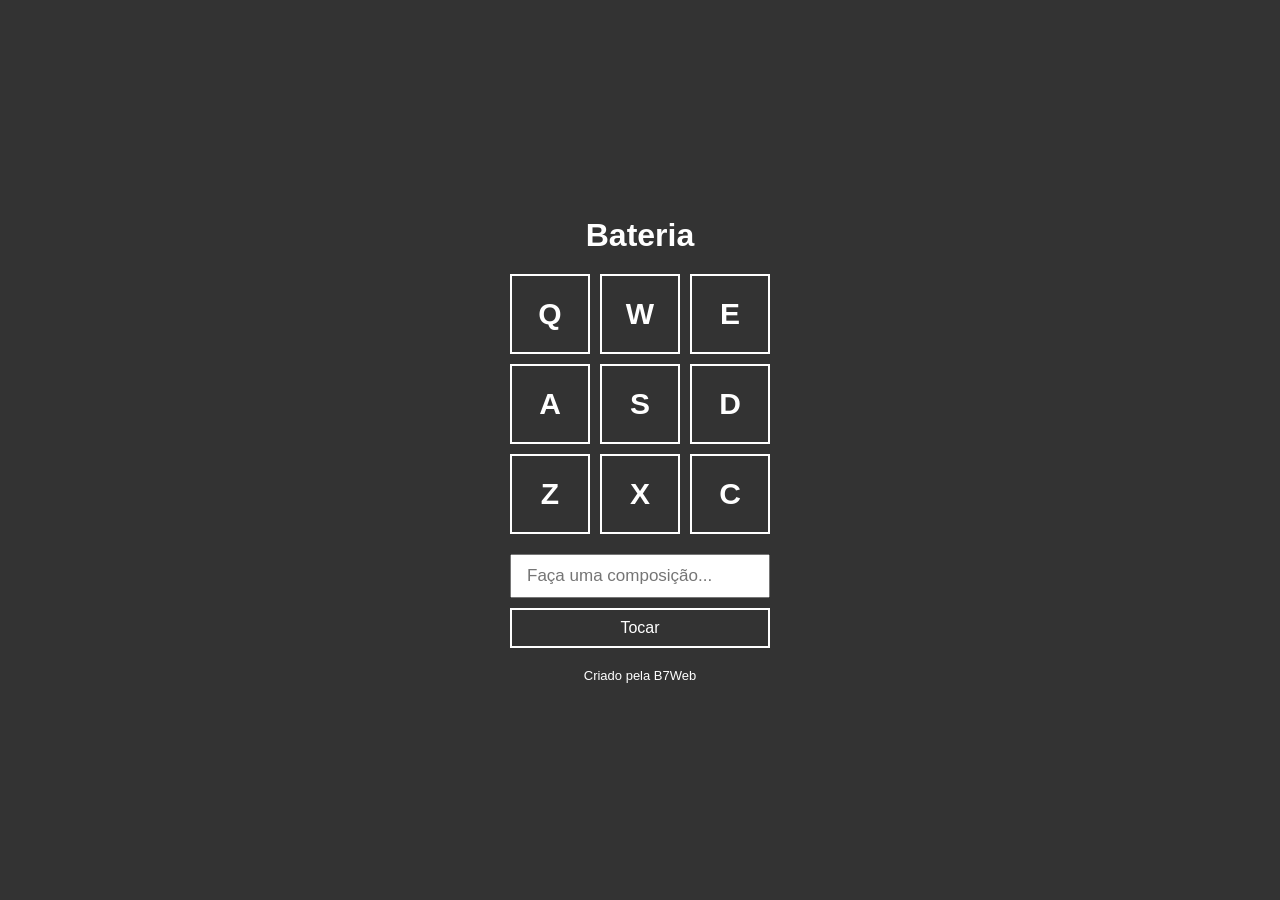
<file: dia-01-BateriaEletronica/index.html>
<!DOCTYPE html>
<html lang="pt">
<head>
    <meta charset="UTF-8">
    <meta http-equiv="X-UA-Compatible" content="IE=edge">
    <meta name="viewport" content="width=device-width, initial-scale=1.0">
    <title>Bateria</title>
    <link rel="stylesheet" href="style.css" />
</head>
<body>
    <h1>Bateria</h1>

    <div class="keys">
        <div data-key="keyq" class="key">Q</div>
        <div data-key="keyw" class="key">W</div>
        <div data-key="keye" class="key">E</div>

        <div data-key="keya" class="key">A</div>
        <div data-key="keys" class="key">S</div>
        <div data-key="keyd" class="key">D</div>

        <div data-key="keyz" class="key">Z</div>
        <div data-key="keyx" class="key">X</div>
        <div data-key="keyc" class="key">C</div>
    </div>
    <div class="composer">
        <input type="text" id="input" placeholder="Faça uma composição..." />
        <button>Tocar</button>
    </div>

    <footer>Criado pela B7Web</footer>

    <audio id="s_keyq" src="sounds/keyq.wav"></audio>
    <audio id="s_keyw" src="sounds/keyw.wav"></audio>
    <audio id="s_keye" src="sounds/keye.wav"></audio>
    <audio id="s_keya" src="sounds/keya.wav"></audio>
    <audio id="s_keys" src="sounds/keys.wav"></audio>
    <audio id="s_keyd" src="sounds/keyd.wav"></audio>
    <audio id="s_keyz" src="sounds/keyz.wav"></audio>
    <audio id="s_keyx" src="sounds/keyx.wav"></audio>
    <audio id="s_keyc" src="sounds/keyc.wav"></audio>
    
    <script src="script.js"></script>
</body>
</html>
</file>
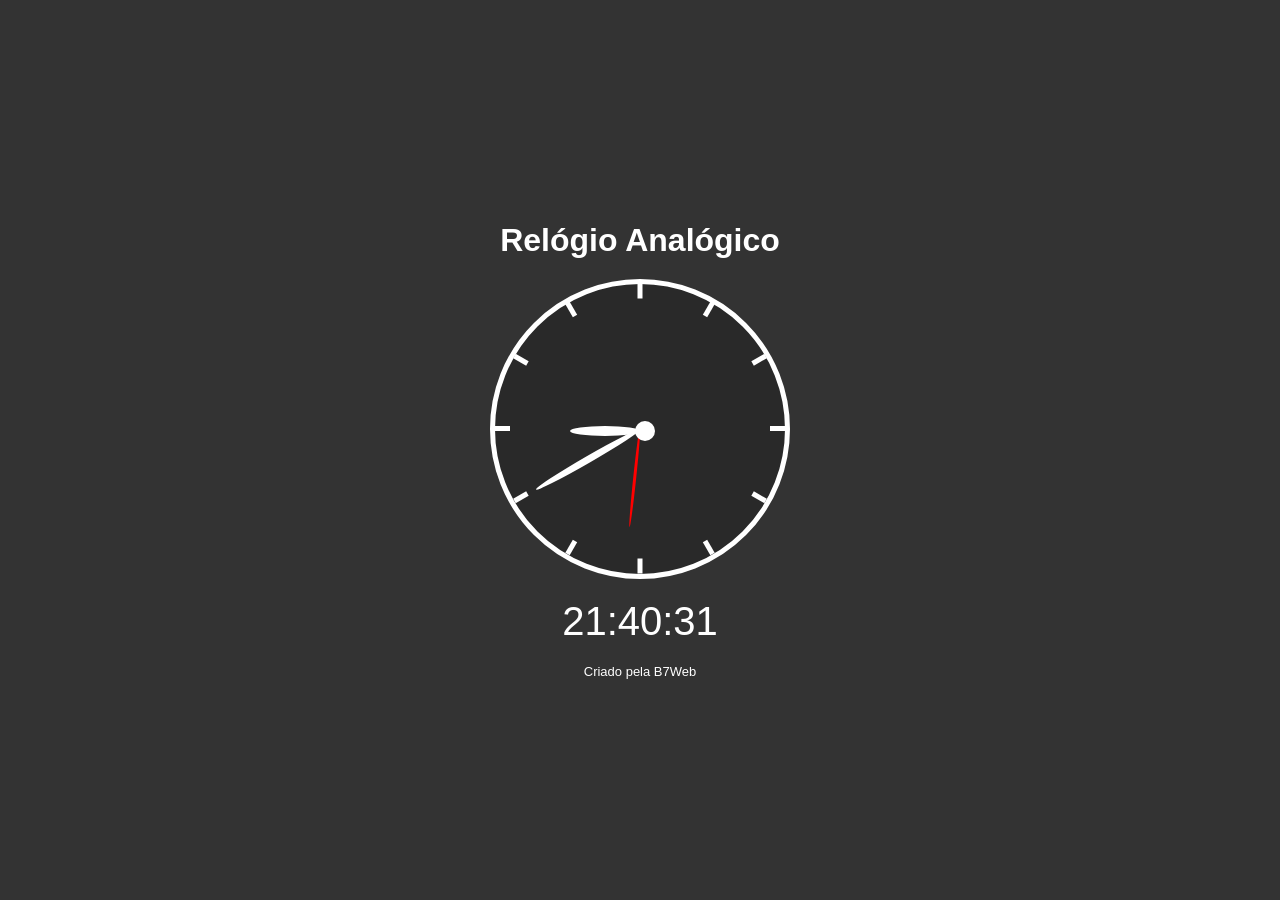
<file: dia-02-Relogio/index.html>
<!DOCTYPE html>
<html lang="pt">
<head>
    <meta charset="UTF-8">
    <meta http-equiv="X-UA-Compatible" content="IE=edge">
    <meta name="viewport" content="width=device-width, initial-scale=1.0">
    <title>Relógio Analógico</title>
    <link rel="stylesheet" href="style.css" />
</head>
<body>
    <h1>Relógio Analógico</h1>

    <div class="relogio">
        <div class="riscos">
            <div class="risco" style="transform: rotate(0deg)"><div class="ponto"></div></div>
            <div class="risco" style="transform: rotate(30deg)"><div class="ponto"></div></div>
            <div class="risco" style="transform: rotate(60deg)"><div class="ponto"></div></div>
            <div class="risco" style="transform: rotate(90deg)"><div class="ponto"></div></div>
            <div class="risco" style="transform: rotate(120deg)"><div class="ponto"></div></div>
            <div class="risco" style="transform: rotate(150deg)"><div class="ponto"></div></div>
            <div class="risco" style="transform: rotate(180deg)"><div class="ponto"></div></div>
            <div class="risco" style="transform: rotate(210deg)"><div class="ponto"></div></div>
            <div class="risco" style="transform: rotate(240deg)"><div class="ponto"></div></div>
            <div class="risco" style="transform: rotate(270deg)"><div class="ponto"></div></div>
            <div class="risco" style="transform: rotate(300deg)"><div class="ponto"></div></div>
            <div class="risco" style="transform: rotate(330deg)"><div class="ponto"></div></div>
        </div>
        <div class="ponteiros">
            <div class="p p_s"></div>
            <div class="p p_m"></div>
            <div class="p p_h"></div>
            <div class="encaixe"></div>
        </div>
    </div>
    <div class="digital">--:--:--</div>

    <footer>Criado pela B7Web</footer>

    <script src="script.js"></script>
</body>
</html>
</file>
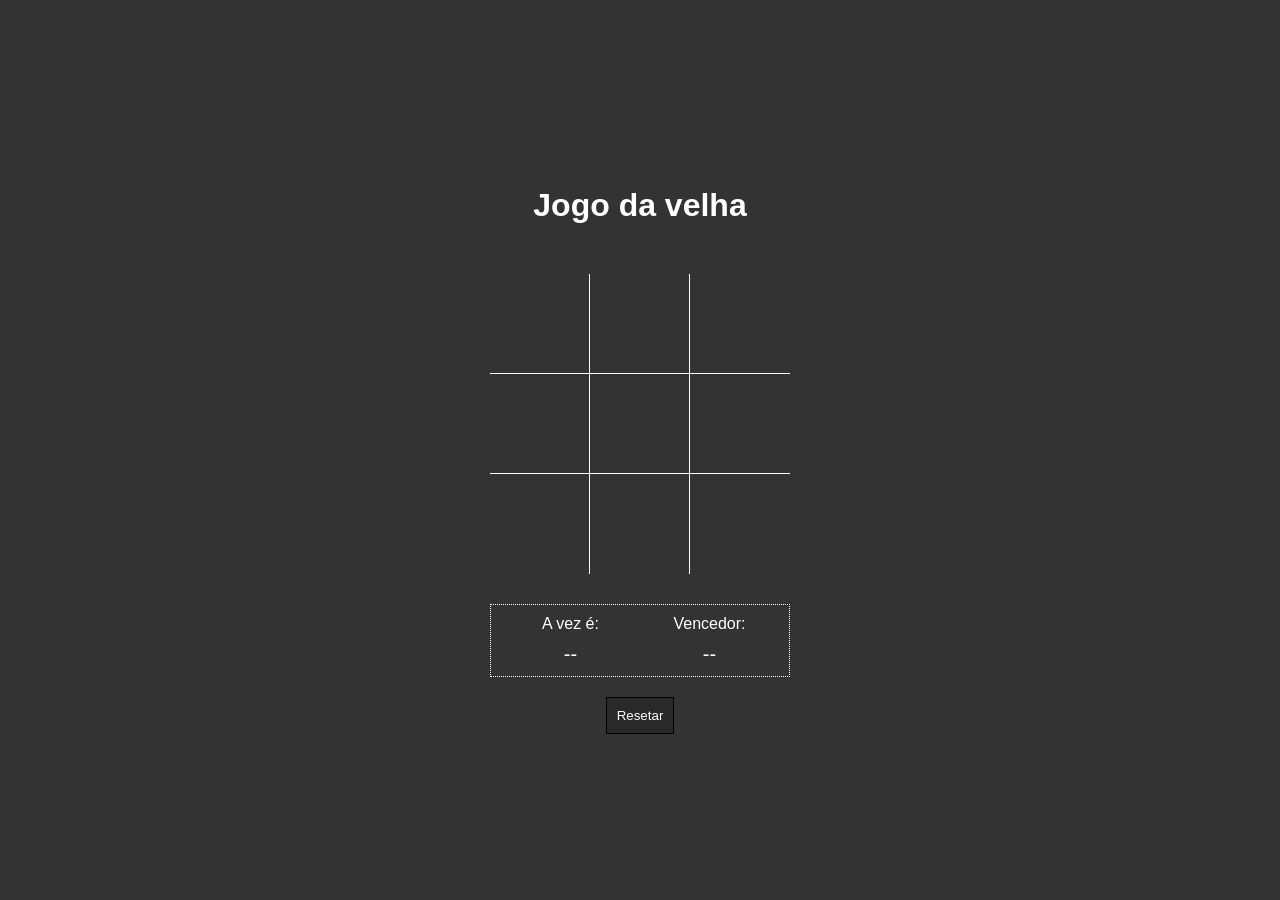
<file: dia-04-Jogo_da_velha/index.html>
<!DOCTYPE html>
<html lang="pt">
<head>
    <meta charset="UTF-8">
    <meta http-equiv="X-UA-Compatible" content="IE=edge">
    <meta name="viewport" content="width=device-width, initial-scale=1.0">
    <title>Jogo da velha</title>
    <link rel="stylesheet" href="style.css" />
</head>
<body>
    <h1>Jogo da velha</h1>

    <div class="area">
        <div data-item="a1" class="item b r"></div>
        <div data-item="a2" class="item b r"></div>
        <div data-item="a3" class="item b"></div>

        <div data-item="b1" class="item b r"></div>
        <div data-item="b2" class="item b r"></div>
        <div data-item="b3" class="item b"></div>

        <div data-item="c1" class="item r"></div>
        <div data-item="c2" class="item r"></div>
        <div data-item="c3" class="item"></div>
    </div>

    <div class="info">
        <div class="infoitem">
            <div class="infotitulo">A vez é:</div>
            <div class="infocorpo vez">--</div>
        </div>
        <div class="infoitem">
            <div class="infotitulo">Vencedor:</div>
            <div class="infocorpo resultado">--</div>
        </div>
    </div>

    <button class="reset">Resetar</button>

    <script src="script.js"></script>
</body>
</html>
</file>
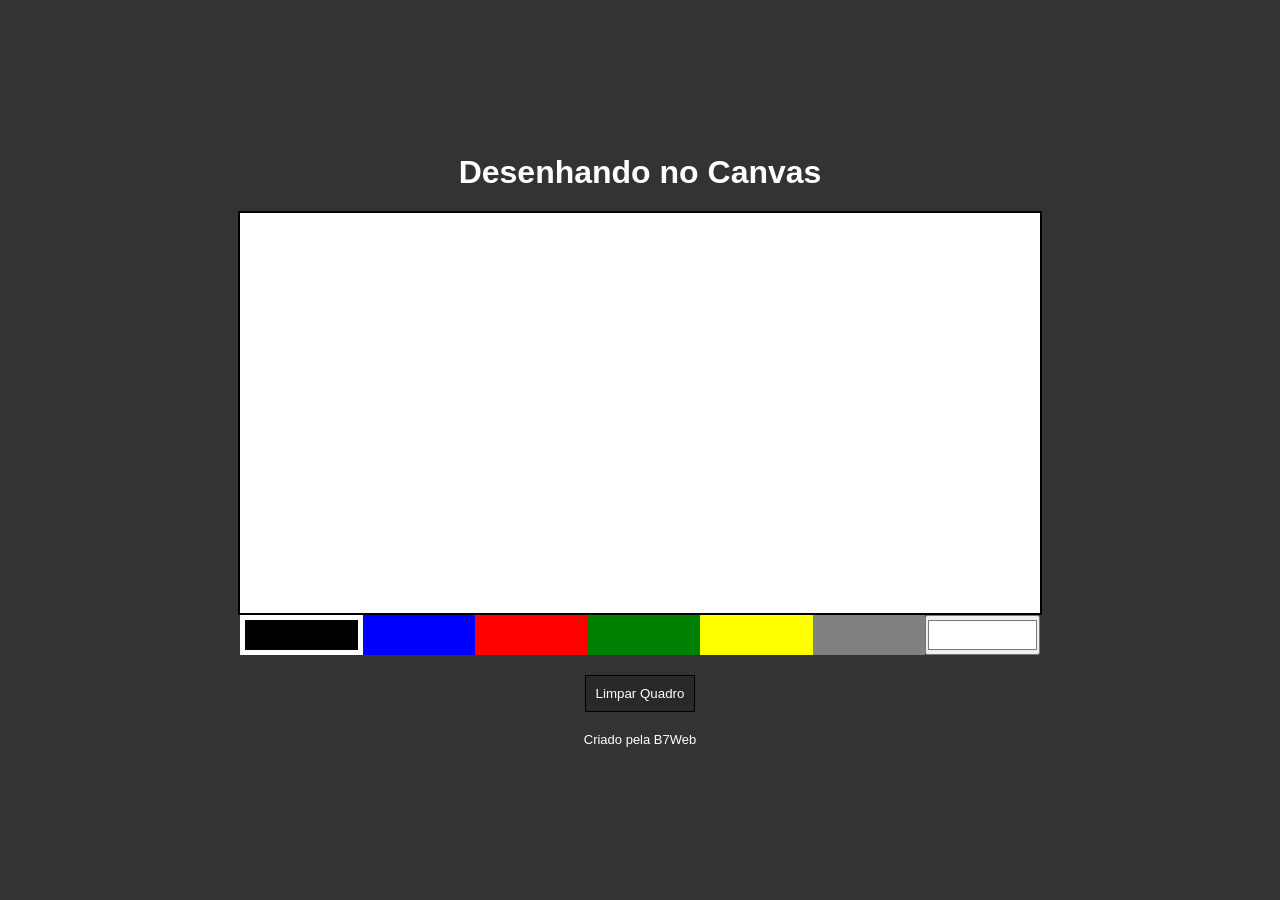
<file: dia-05-Quadro_de_Desenho_canvas/index.html>
<!DOCTYPE html>
<html lang="pt">

<head>
    <meta charset="UTF-8">
    <meta http-equiv="X-UA-Compatible" content="IE=edge">
    <meta name="viewport" content="width=device-width, initial-scale=1.0">
    <title>Desenhando no Canvas</title>
    <link rel="stylesheet" href="style.css" />
</head>

<body>
    <h1>Desenhando no Canvas</h1>

    <canvas id="tela" width="800" height="400"></canvas>

    <div class="colorArea">
        <div data-color="black" style="background-color: black" class="color active"></div>
        <div data-color="blue" style="background-color: blue" class="color"></div>
        <div data-color="red" style="background-color: red" class="color"></div>
        <div data-color="green" style="background-color: green" class="color"></div>
        <div data-color="yellow" style="background-color: yellow" class="color"></div>
        <div data-color="gray" style="background-color: gray" class="color"></div>
        <input id="perso" class="color" type="color" value="#FFFFFF" />
    </div>

    <button class="clear">Limpar Quadro</button>

    <footer>Criado pela B7Web</footer>

    <script src="script.js"></script>
</body>

</html>
</file>
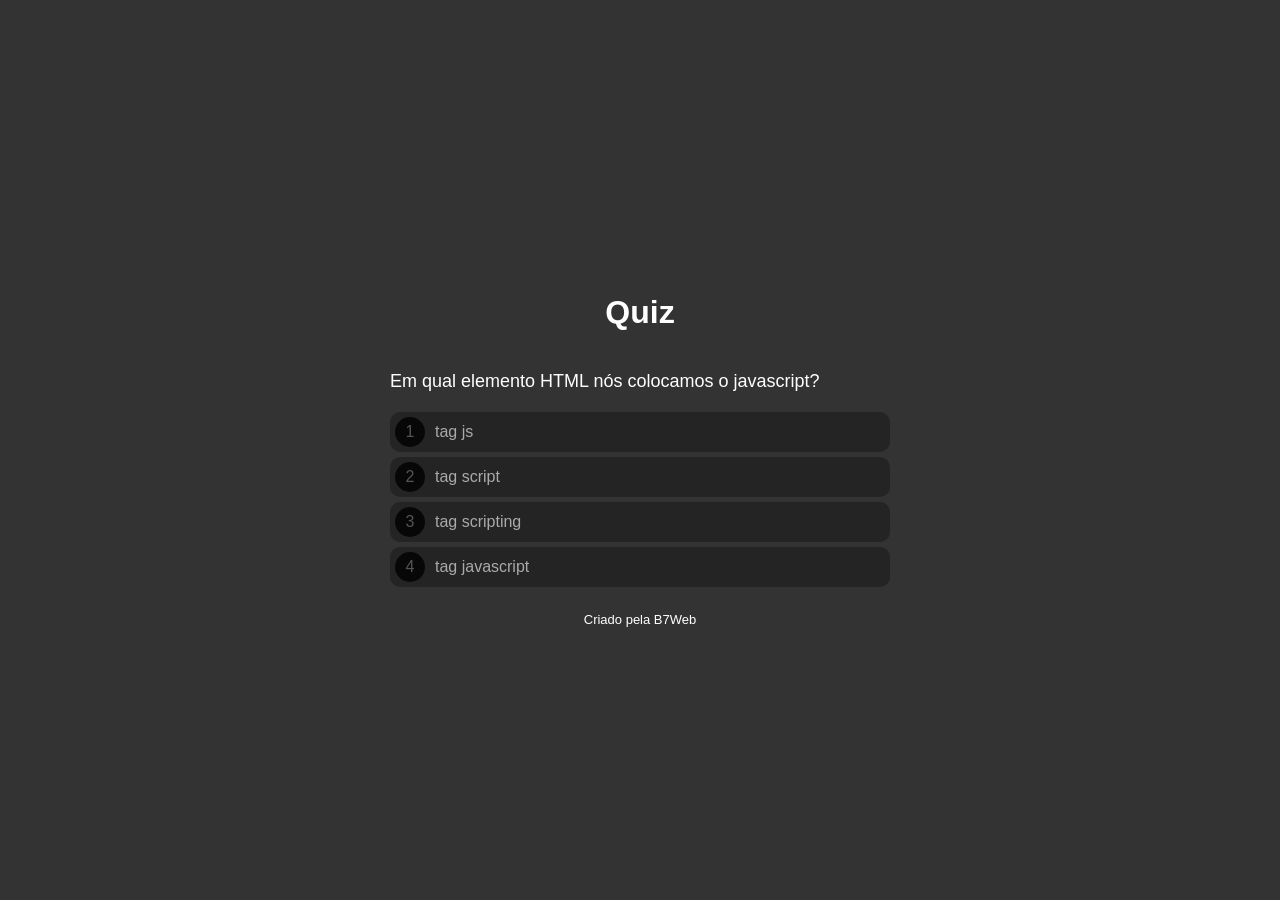
<file: dia-06-quiz/index.html>
<!DOCTYPE html>
<html lang="pt">
<head>
    <meta charset="UTF-8">
    <meta http-equiv="X-UA-Compatible" content="IE=edge">
    <meta name="viewport" content="width=device-width, initial-scale=1.0">
    <title>Quiz</title>
    <link rel="stylesheet" href="style.css" />
</head>
<body>
    <div class="progress">
        <div class="progress--bar"></div>
    </div>

    <h1>Quiz</h1>

    <div class="questionArea">
        <div class="question">...</div>
        <div class="options">
            
        </div>
    </div>

    <div class="scoreArea">
        <img src="prize.png" class="prizeImage" />
        <div class="scoreText1">Parabéns!</div>
        <div class="scorePct">Acertou 99%</div>
        <div class="scoreText2">Você respondeu 9 questões e acertou 8.</div>
        <button>Fazer novamente</button>
    </div>

    <footer>Criado pela B7Web</footer>

    <script src="questions.js"></script>
    <script src="script.js"></script>
</body>
</html>
</file>
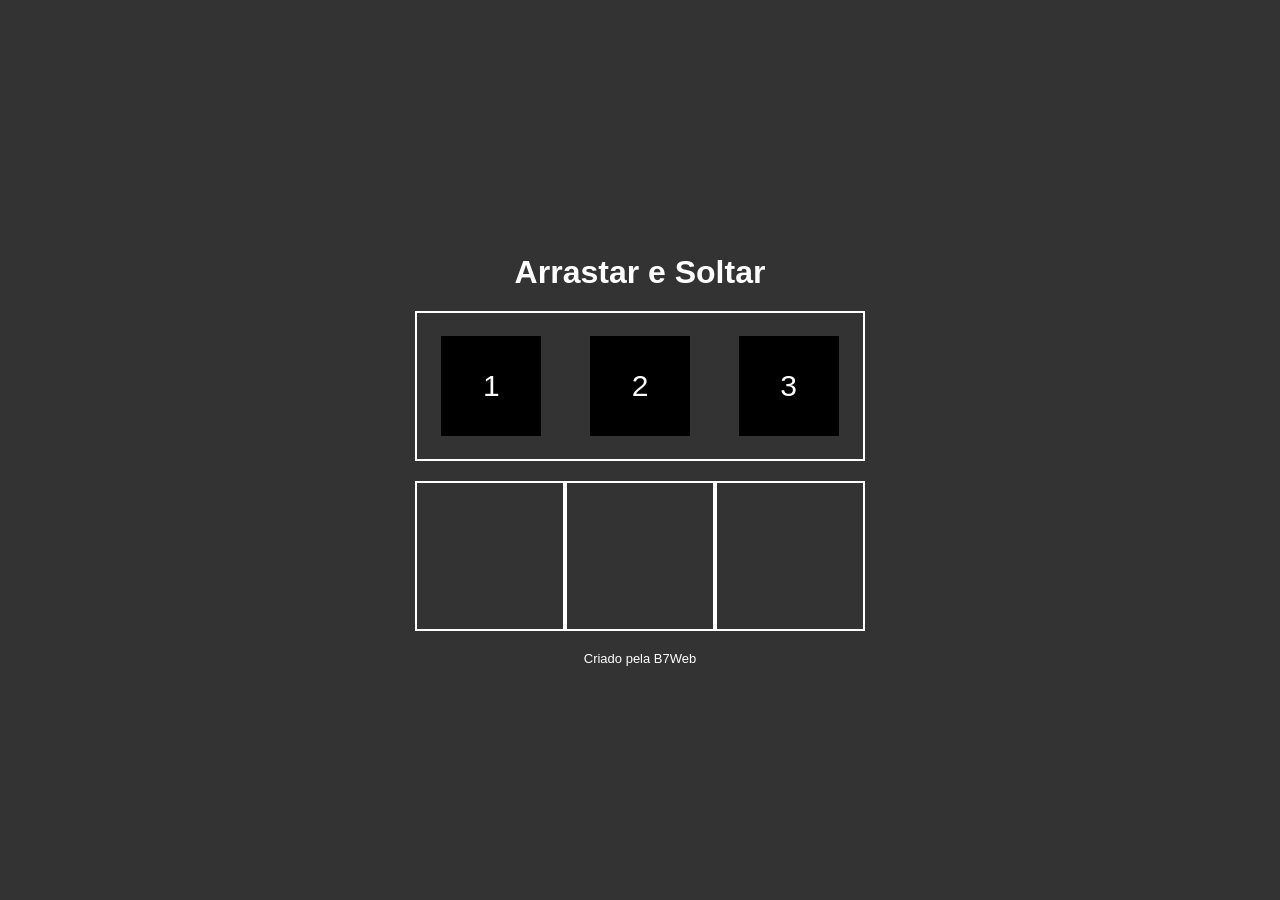
<file: dia-07-drag-drop/index.html>
<!DOCTYPE html>
<html lang="pt">
<head>
    <meta charset="UTF-8">
    <meta http-equiv="X-UA-Compatible" content="IE=edge">
    <meta name="viewport" content="width=device-width, initial-scale=1.0">
    <title>Arrastar e Soltar</title>
    <link rel="stylesheet" href="style.css" />
</head>
<body>
    <h1>Arrastar e Soltar</h1>

    <div class="neutralArea">
        <div class="item" draggable="true">1</div>
        <div class="item" draggable="true">2</div>
        <div class="item" draggable="true">3</div>
    </div>

    <div class="areas">
        <div class="area" data-name="a"></div>
        <div class="area" data-name="b"></div>
        <div class="area" data-name="c"></div>
    </div>

    <footer>Criado pela B7Web</footer>

    <script src="script.js"></script>
</body>
</html>
</file>
<file: dia-01-BateriaEletronica/style.css>
* {
    margin: 0;
    padding: 0;
    box-sizing: border-box;
}
body {
    display: flex;
    min-height: 100vh;
    justify-content: center;
    align-items: center;
    flex-direction: column;
    background-color: #333;
    font-family: Arial, Helvetica, sans-serif;
}

h1 {
    color: #FFF;
    margin-bottom: 20px;
}
.keys {
    display: grid;
    grid-template-columns: repeat(3, 1fr);
    gap: 10px;
}
.key {
    width: 80px;
    height: 80px;
    border: 2px solid #FFF;
    color: #FFF;
    display: flex;
    justify-content: center;
    align-items: center;
    font-size: 30px;
    font-weight: bold;
}
.key.active {
    border: 2px solid #FF0;
    color: #FF0;
}

.composer {
    width: 260px;
    margin-top: 20px;
}
.composer #input {
    width: 100%;
    outline: none;
    font-size: 17px;
    padding: 10px 15px;
}
.composer button {
    width: 100%;
    height: 40px;
    background: none;
    border: 2px solid #FFF;
    color: #FFF;
    font-size: 16px;
    margin-top: 10px;
    cursor: pointer;
}
.composer button:hover {
    background-color: rgba(0, 0, 0, 0.2);
}

footer {
    margin-top: 20px;
    color: #FFF;
    font-size: 13px;
}
</file>
<file: dia-02-Relogio/style.css>
* {
    margin: 0;
    padding: 0;
    box-sizing: border-box;
}

body {
    display: flex;
    min-height: 100vh;
    justify-content: center;
    align-items: center;
    flex-direction: column;
    background-color: #333;
    font-family: Arial, Helvetica, sans-serif;
}

h1 {
    color: #FFF;
    margin-bottom: 20px;
}

.relogio {
    width: 300px;
    height: 300px;
    border: 5px solid #FFF;
    border-radius: 50%;
    background-color: rgba(0, 0, 0, 0.2);
}

.riscos {
    width: 100%;
    height: 100%;
    padding-left: 50%;
    padding-top: 50%;
    margin-top: -3px;
}
.risco {
    width: 145px;
    height: 5px;
    position: absolute;
    transform-origin: left;
    display: flex;
    justify-content: flex-end;
}
.risco .ponto {
    width: 15px;
    height: 100%;
    background-color: #FFF;
}

.ponteiros {
    width: 100%;
    height: 100%;
    padding-left: 50%;
    padding-top: 50%;
    margin-top: -100%;
}
.p {
    transform-origin: left;
    transform: rotate(0deg);
    border-radius: 50%;
    position: absolute;
}

.p_s {
    width: 100px;
    height: 3px;
    background-color: #F00;
}
.p_m {
    width: 120px;
    height: 7px;
    background-color: #FFF;
}
.p_h {
    width: 70px;
    height: 10px;
    background-color: #FFF;
}
.encaixe {
    width: 20px;
    height: 20px;
    background-color: #FFF;
    border-radius: 50%;
    position: absolute;
    margin-top: -5px;
    margin-left: -5px;
}
.digital {
    color: #FFF;
    font-size: 40px;
    margin-top: 20px;
}

footer {
    margin-top: 20px;
    color: #FFF;
    font-size: 13px;
}
</file>
<file: dia-04-Jogo_da_velha/style.css>
* {
    margin: 0;
    padding: 0;
    box-sizing: border-box;
}

body {
    display: flex;
    min-height: 100vh;
    justify-content: center;
    align-items: center;
    flex-direction: column;
    background-color: #333;
    font-family: Arial, Helvetica, sans-serif;
}

h1 {
    color: #FFF;
    margin: 20px 0;
}

.area {
    width: 300px;
    display: grid;
    grid-template-columns: repeat(3, 1fr);
    margin-top: 30px;
}
.area .item {
    width: 100px;
    height: 100px;
    display: flex;
    justify-content: center;
    align-items: center;
    font-size: 60px;
    font-weight: bold;
    color: #FFF;
    cursor: pointer;
}
.item:hover {
    background-color: rgba(0, 0, 0, 0.1);
}

.item.t {
    border-top: 1px solid #FFF;
}
.item.l {
    border-left: 1px solid #FFF;
}
.item.r {
    border-right: 1px solid #FFF;
}
.item.b {
    border-bottom: 1px solid #FFF;
}

.info {
    width: 300px;
    display: flex;
    margin-top: 30px;
    border: 1px dotted #FFF;
    padding: 10px;
}
.infoitem {
    flex: 1;
}
.infotitulo {
    text-align: center;
    color: #FFF;
    margin-bottom: 10px;
}
.infocorpo {
    text-align: center;
    color: #FFF;
    font-size: 20px;
}

.reset {
    border: 1px solid #000;
    background-color: rgba(0, 0, 0, 0.2);
    color: #FFF;
    padding: 10px;
    margin-top: 20px;
}
</file>
<file: dia-05-Quadro_de_Desenho_canvas/style.css>
* {
    margin: 0;
    padding: 0;
    box-sizing: border-box;
}

body {
    display: flex;
    min-height: 100vh;
    justify-content: center;
    align-items: center;
    flex-direction: column;
    background-color: #333;
    font-family: Arial, Helvetica, sans-serif;
}

h1 {
    color: #FFF;
    margin-bottom: 20px;
}

#tela {
    border: 2px solid #000;
    background-color: #FFF;
    cursor: crosshair;
}

.colorArea {
    width: 800px;
    display: flex;
}
.color {
    flex: 1;
    height: 40px;
    cursor: pointer;
}
.color.active {
    border: 5px solid #FFF;
}

.clear {
    border: 1px solid #000;
    background-color: rgba(0, 0, 0, 0.2);
    color: #FFF;
    padding: 10px;
    margin-top: 20px;
    cursor: pointer;
}

footer {
    margin-top: 20px;
    color: #FFF;
    font-size: 13px;
}
</file>
<file: dia-06-quiz/style.css>
* {
    margin: 0;
    padding: 0;
    box-sizing: border-box;
}

body {
    display: flex;
    min-height: 100vh;
    justify-content: center;
    align-items: center;
    flex-direction: column;
    background-color: #333;
    font-family: Arial, Helvetica, sans-serif;
}

h1 {
    color: #FFF;
    margin: 20px 0;
}

.progress {
    height: 5px;
    position: fixed;
    left: 0;
    top: 0;
    right: 0;
}
.progress--bar {
    background-color: #00FF00;
    height: 100%;
    transition: all ease .5s;
}

.questionArea,
.scoreArea {
    display: none;
}

.questionArea {
    max-width: 500px;
    width: 100%;
}

.question {
    color: #FFF;
    font-size: 18px;
    margin: 20px 0;
}
.option {
    display: flex;
    align-items: center;
    height: 40px;
    background-color: rgba(0, 0, 0, 0.3);
    border-radius: 10px;
    margin-bottom: 5px;
    color: #AAA;
    font-size: 16px;
    cursor: pointer;
}
.option span {
    display: flex;
    justify-content: center;
    align-items: center;
    width: 30px;
    height: 30px;
    border-radius: 15px;
    margin-left: 5px;
    margin-right: 10px;
    background-color: rgba(0, 0, 0, 0.8);
    color: #555;
}
.option:hover {
    background-color: rgba(0, 0, 0, 0.2);
}

.scoreArea {
    background-color: rgba(255, 255, 255, 0.5);
    padding: 20px;
    border-radius: 20px;
    margin: 10px;
    text-align: center;
}
.prizeImage {
    width: auto;
    height: 100px;
    margin-bottom: 10px;
}
.scoreText1 {
    color: #000;
    font-size: 23px;
    font-weight: bold;
    margin-bottom: 10px;
}
.scorePct {
    color: #0d630d;
    font-size: 30px;
    font-weight: bold;
    margin-bottom: 10px;
}
.scoreText2 {
    font-size: 16px;
    color: #000;
    margin-bottom: 10px;
}

.scoreArea button {
    border: 0;
    border-radius: 10px;
    background-color: rgba(0, 0, 0, 0.5);
    color: #CCC;
    padding: 10px;
    margin-top: 20px;
    cursor: pointer;
}
.scoreArea button:hover {
    background-color: rgba(0, 0, 0, 0.4);
}

footer {
    margin-top: 20px;
    color: #FFF;
    font-size: 13px;
}
</file>
<file: dia-07-drag-drop/style.css>
* {
    margin: 0;
    padding: 0;
    box-sizing: border-box;
}

body {
    display: flex;
    min-height: 100vh;
    justify-content: center;
    align-items: center;
    flex-direction: column;
    background-color: #333;
    font-family: Arial, Helvetica, sans-serif;
}

h1 {
    color: #FFF;
    margin: 20px 0;
}

.neutralArea {
    width: 450px;
    height: 150px;
    display: flex;
    justify-content: space-around;
    align-items: center;
    border: 2px solid #FFF;
}
.item {
    width: 100px;
    height: 100px;
    background-color: #000;
    color: #FFF;
    font-size: 30px;
    display: flex;
    justify-content: center;
    align-items: center;
    cursor: grab;
}
.item.dragging {
    opacity: 0.5;
}
.areas {
    width: 450px;
    display: flex;
    margin-top: 20px;
}
.areas.correct .area {
    border: 2px solid #00FF00;
}
.area {
    width: 150px;
    height: 150px;
    border: 2px solid #FFF;
    display: flex;
    justify-content: center;
    align-items: center;
}
.hover {
    background-color: rgba(0, 0, 0, 0.3);
}
footer {
    margin-top: 20px;
    color: #FFF;
    font-size: 13px;
}
</file>
